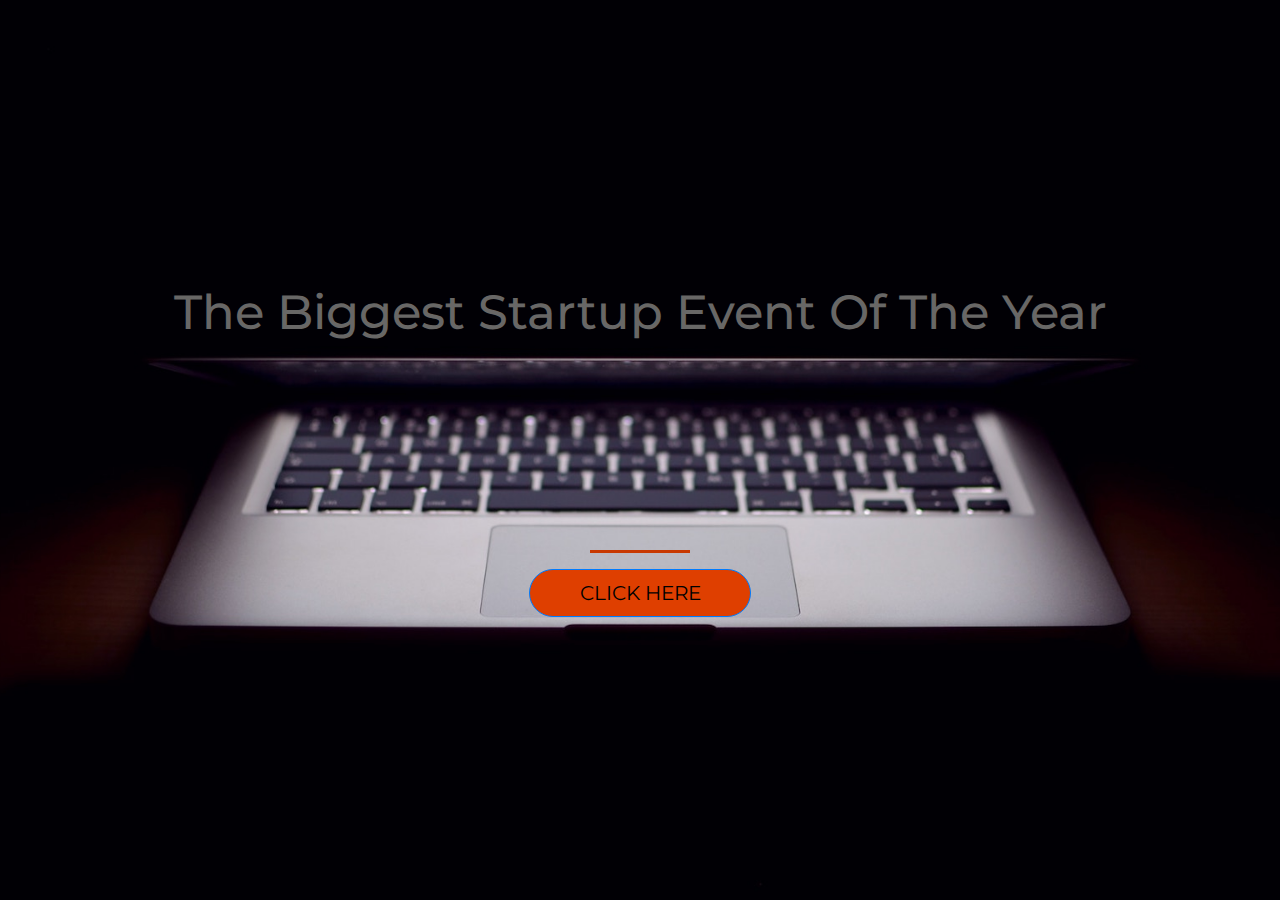
<file: index.html>
<!DOCTYPE html>
<html>
<head>
    <title>Startup</title>

    <!-- Google Fonts -->
    <link href="https://fonts.googleapis.com/css?family=Montserrat" rel="stylesheet">

    <!-- Bootstrap CSS from a CDN. This way you don't have to include the bootstrap file yourself -->
    <link rel="stylesheet" href="https://stackpath.bootstrapcdn.com/bootstrap/4.3.1/css/bootstrap.min.css" integrity="sha384-ggOyR0iXCbMQv3Xipma34MD+dH/1fQ784/j6cY/iJTQUOhcWr7x9JvoRxT2MZw1T" crossorigin="anonymous">
    
    <!-- Your own stylesheet -->
    <link rel="stylesheet" type="text/css" href="style.css">
  </head>
  <body>

<div class="container d-flex align-items-center h-100">
  <div class="row">
    <header class="text-center col-12">
      <h1 >The Biggest Startup Event Of The Year</h1>
    </header>
    <div class="buffer"></div>
    <section class="text-center col-12">
      <hr>
      <a href="https://mailchi.mp/bf063bcee47f/startup"><button type="button" class="btn btn-primary btn-lg">Click Here</button></a>
    </section>
    
  </div>  
</div> 
  </body>
</html>
</file>
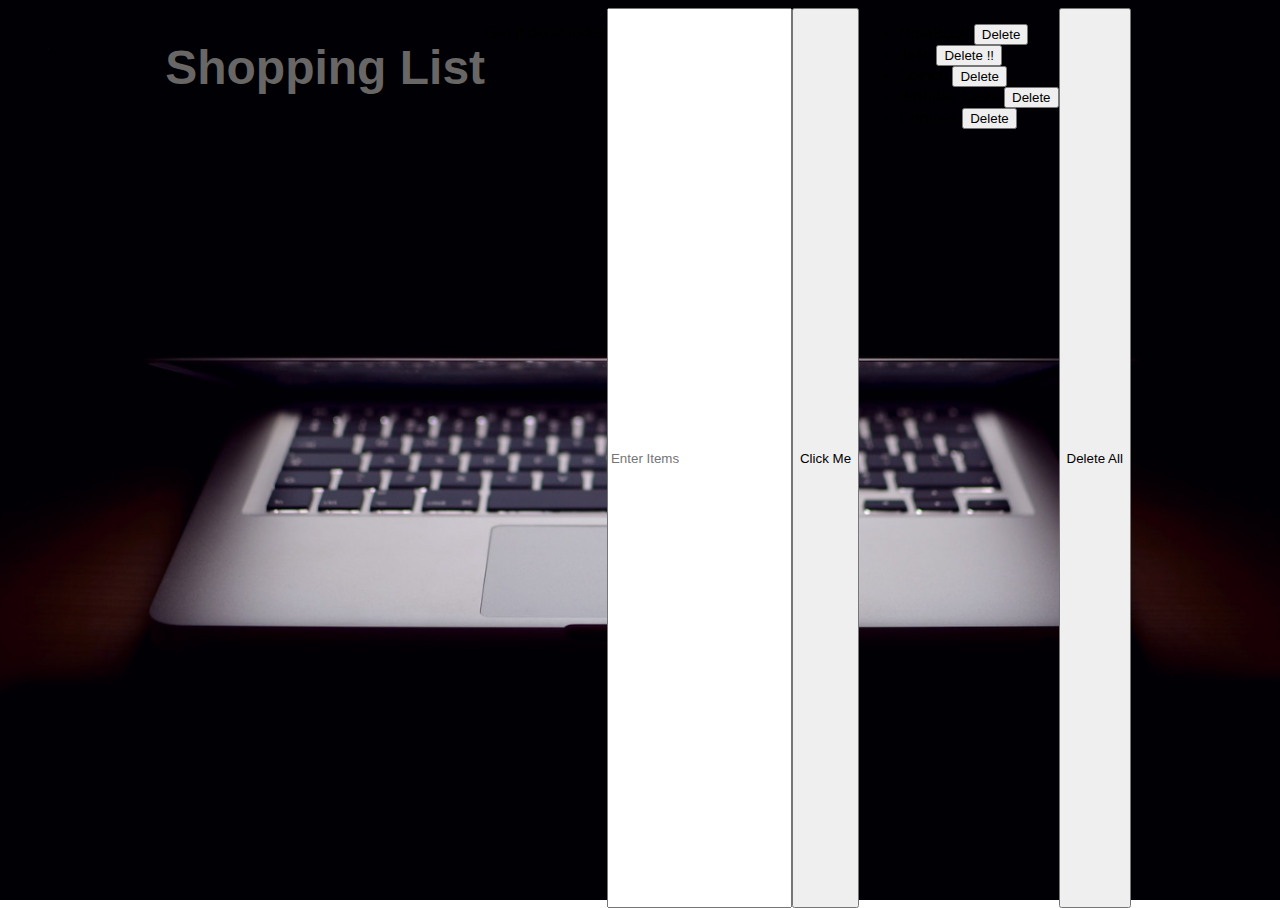
<file: DOM-index.html>
<!DOCTYPE html>
<html>
<head>
	<title>DOM + JAVA SCRIPTE</title>
	<link rel="stylesheet" type="text/css" href="style.css">
</head>
<body>
	<h1>Shopping List</h1>
	<p id="first">Get it done today</p>
	<input type="text" id="userinput" placeholder="Enter Items">
	<button id="enter">Click Me</button>
	<ul id="unord">
		<li id="fli" >NoteBook <button id=delete1>Delete</button></li>
		<li id="sli">Jello <button id="delete2">Delete !!</button></li>
		<li id="tli">Spinch <button id="delete3">Delete</button></li>
		<li id="foli">Birthday Cake <button id="delete4">Delete</button></li>
		<li id="fifli">Candles <button id="delete5">Delete</button></li>
	</ul>
	<button id="deleteall">Delete All</button>
	<script type="text/javascript" src="script.js"></script>
</body>
</html>
</file>
<file: style.css>
body,
html {
  width: 100%;
  height: 100%;
  font-family: 'Montserrat', sans-serif;

}

body{
	background:url("header.jpg") center no-repeat;
	background-size: cover;
	background-position: center;
	display: flex;
	flex:auto;
	justify-content: center

}


h1{
	color: #686766;
	font-size: 3rem;
}


.buffer{
	height: 250px;
}

.btn-primary{
	background-color:#DF3F00;
	border-radius: 50px;
	width:20%;
	color: black;
	text-transform: uppercase;
}

hr{
	background-color:#DF3F00;
	border-width:3px;
	width:100px;
}
.btn:hover{
	background-color:#DF3F00;

}
</file>
